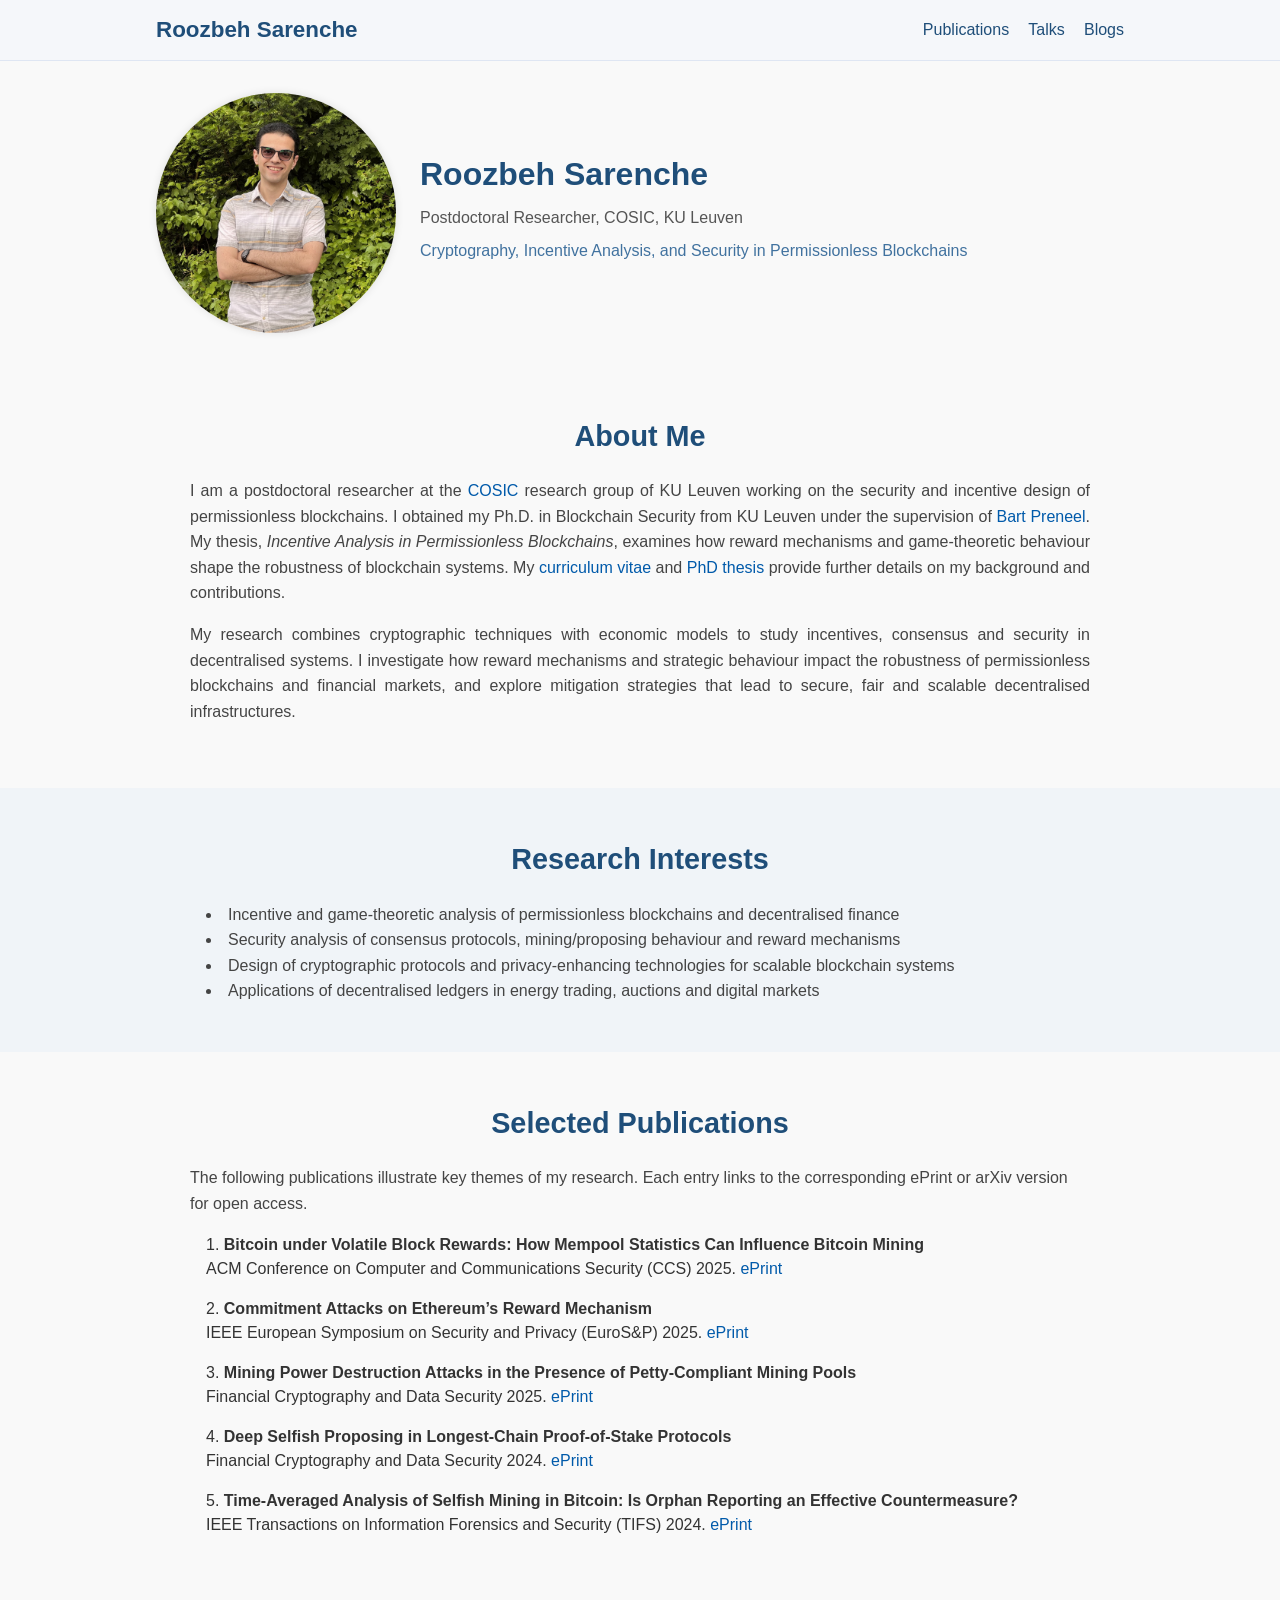
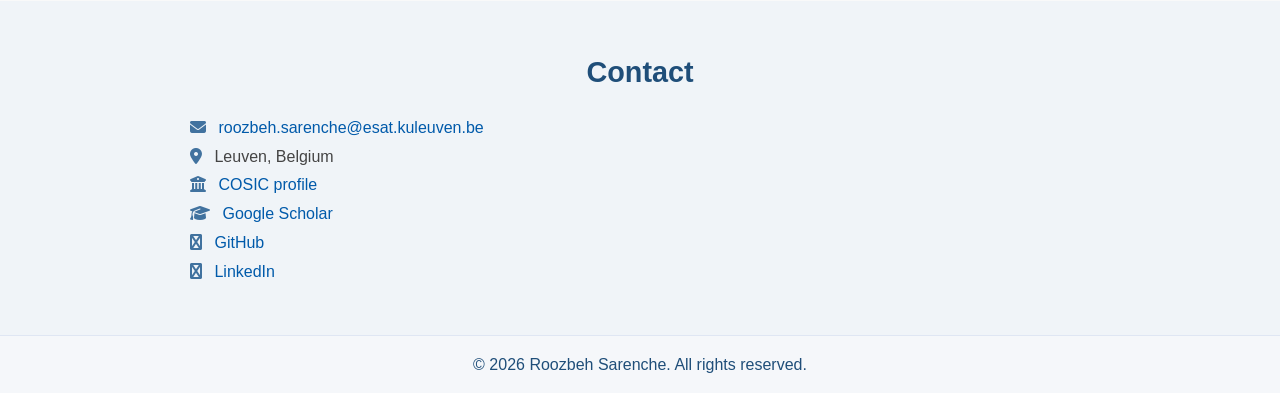
<file: index.html>
<!DOCTYPE html>
<html lang="en">
<head>
    <meta charset="UTF-8">
    <meta name="viewport" content="width=device-width, initial-scale=1.0">
    <title>Roozbeh Sarenche – Blockchain Security &amp; Cryptography</title>
    <link rel="stylesheet" href="style.css">
    <!-- Simple icons via Font Awesome CDN -->
    <link rel="stylesheet" href="https://cdnjs.cloudflare.com/ajax/libs/font-awesome/6.4.0/css/all.min.css" integrity="sha512-Vz6y5kT8pFp3PcW2YgCQP7uOzJ9x+nIHuPu1fGZNeGg6o2TfZ4AkCHuMoRU8qmxQw+k1T2LnIE5sPQXIHvmiHQ==" crossorigin="anonymous" referrerpolicy="no-referrer" />
</head>
<body>
    <header>
        <nav class="navbar">
            <div class="nav-container">
                <a href="index.html" class="logo">Roozbeh&nbsp;Sarenche</a>
                <ul class="nav-links">
                    <!-- Removed the redundant Home entry since the logo links to the homepage -->
                    <li><a href="publications.html">Publications</a></li>
                    <li><a href="talks.html">Talks</a></li>
                    <li><a href="blogs.html">Blogs</a></li>
                </ul>
            </div>
        </nav>
        <div class="profile-header">
            <!-- Updated profile image. The picture size is controlled via CSS. -->
            <img src="assets/profile.jpg" alt="Profile photo" class="profile-photo">
            <div class="header-info">
                <h1>Roozbeh&nbsp;Sarenche</h1>
                <p>Postdoctoral Researcher, COSIC, KU&nbsp;Leuven</p>
                <!-- Updated tagline to better reflect research focus -->
                <p class="tagline">Cryptography, Incentive Analysis, and Security in Permissionless Blockchains</p>
            </div>
        </div>
    </header>
    <main>
        <section id="about" class="section">
            <div class="container">
                <h2>About Me</h2>
                <p>
                    I am a postdoctoral researcher at the
                    <a href="https://www.esat.kuleuven.be/cosic/" target="_blank">COSIC</a>
                    research group of KU&nbsp;Leuven working on the security and incentive design of permissionless blockchains.
                    I obtained my Ph.D. in Blockchain Security from KU&nbsp;Leuven under the supervision of
                    <a href="https://www.esat.kuleuven.be/cosic/people/person/?u=u0003308" target="_blank">Bart&nbsp;Preneel</a>.
                    My thesis, <em>Incentive Analysis in Permissionless Blockchains</em>, examines how reward mechanisms and game‑theoretic behaviour shape the robustness of blockchain systems.  
                    My <a href="assets/cv.pdf" target="_blank">curriculum&nbsp;vitae</a> and
                    <a href="assets/PhD_thesis_Roozbeh_Sarenche.pdf" target="_blank">PhD thesis</a>
                    provide further details on my background and contributions.
                </p>
                <p>
                    My research combines cryptographic techniques with economic models to study incentives, consensus and security in decentralised systems.
                    I investigate how reward mechanisms and strategic behaviour impact the robustness of permissionless blockchains and financial markets, and explore mitigation strategies that lead to secure, fair and scalable decentralised infrastructures.
                </p>
            </div>
        </section>
        <section id="research" class="section alt-bg">
            <div class="container">
                <h2>Research Interests</h2>
                <ul class="research-list">
                    <li>Incentive and game‑theoretic analysis of permissionless blockchains and decentralised finance</li>
                    <li>Security analysis of consensus protocols, mining/proposing behaviour and reward mechanisms</li>
                    <li>Design of cryptographic protocols and privacy‑enhancing technologies for scalable blockchain systems</li>
                    <li>Applications of decentralised ledgers in energy trading, auctions and digital markets</li>
                </ul>
            </div>
        </section>
        <section id="selected-publications" class="section">
            <div class="container">
                <h2>Selected Publications</h2>
                <p>The following publications illustrate key themes of my research. Each entry links to the corresponding ePrint or arXiv version for open access.</p>
                <ol class="pub-list">
                    <li>
                        <strong>Bitcoin under Volatile Block Rewards: How Mempool Statistics Can Influence Bitcoin Mining</strong><br>
                        ACM Conference on Computer and Communications Security (CCS)&nbsp;2025. <a href="https://arxiv.org/abs/2411.11702" target="_blank">ePrint</a>
                    </li>
                    <li>
                        <strong>Commitment Attacks on Ethereum’s Reward Mechanism</strong><br>
                        IEEE European Symposium on Security and Privacy (EuroS&amp;P)&nbsp;2025. <a href="https://arxiv.org/abs/2407.19479" target="_blank">ePrint</a>
                    </li>
                    <li>
                        <strong>Mining Power Destruction Attacks in the Presence of Petty‑Compliant Mining Pools</strong><br>
                        Financial Cryptography and Data Security&nbsp;2025. <a href="https://arxiv.org/abs/2502.07410" target="_blank">ePrint</a>
                    </li>
                    <li>
                        <strong>Deep Selfish Proposing in Longest‑Chain Proof‑of‑Stake Protocols</strong><br>
                        Financial Cryptography and Data Security&nbsp;2024. <a href="https://eprint.iacr.org/2024/622" target="_blank">ePrint</a>
                    </li>
                    <li>
                        <strong>Time‑Averaged Analysis of Selfish Mining in Bitcoin: Is Orphan Reporting an Effective Countermeasure?</strong><br>
                        IEEE Transactions on Information Forensics and Security (TIFS)&nbsp;2024. <a href="https://eprint.iacr.org/2024/363" target="_blank">ePrint</a>
                    </li>
                </ol>
                <!-- The full list of publications is available on the Publications page. -->
            </div>
        </section>
        <section id="contact" class="section alt-bg">
            <div class="container">
                <h2>Contact</h2>
                <ul class="contact-list">
                    <li><i class="fa fa-envelope"></i> <a href="mailto:roozbeh.sarenche@esat.kuleuven.be">roozbeh.sarenche@esat.kuleuven.be</a></li>
                    <li><i class="fa fa-map-marker-alt"></i> Leuven, Belgium</li>
                    <!-- Link to the full profile on the COSIC website -->
                    <li><i class="fa fa-university"></i> <a href="https://www.esat.kuleuven.be/cosic/static_people/roozbeh-sarenche.html" target="_blank">COSIC profile</a></li>
                    <li><i class="fa fa-graduation-cap"></i> <a href="https://scholar.google.com/citations?user=oGGR_XYAAAAJ&hl=en" target="_blank">Google Scholar</a></li>
                    <li><i class="fa fa-github"></i> <a href="https://github.com/RoozbehSrnch" target="_blank">GitHub</a></li>
                    <li><i class="fa fa-linkedin"></i> <a href="https://www.linkedin.com/in/roozbeh-sarenche-826045187" target="_blank">LinkedIn</a></li>
                </ul>
            </div>
        </section>
    </main>
    <footer class="footer">
        <div class="container">
            <p>&copy; 2026 Roozbeh Sarenche. All rights reserved.</p>
        </div>
    </footer>
</body>
</html>
</file>
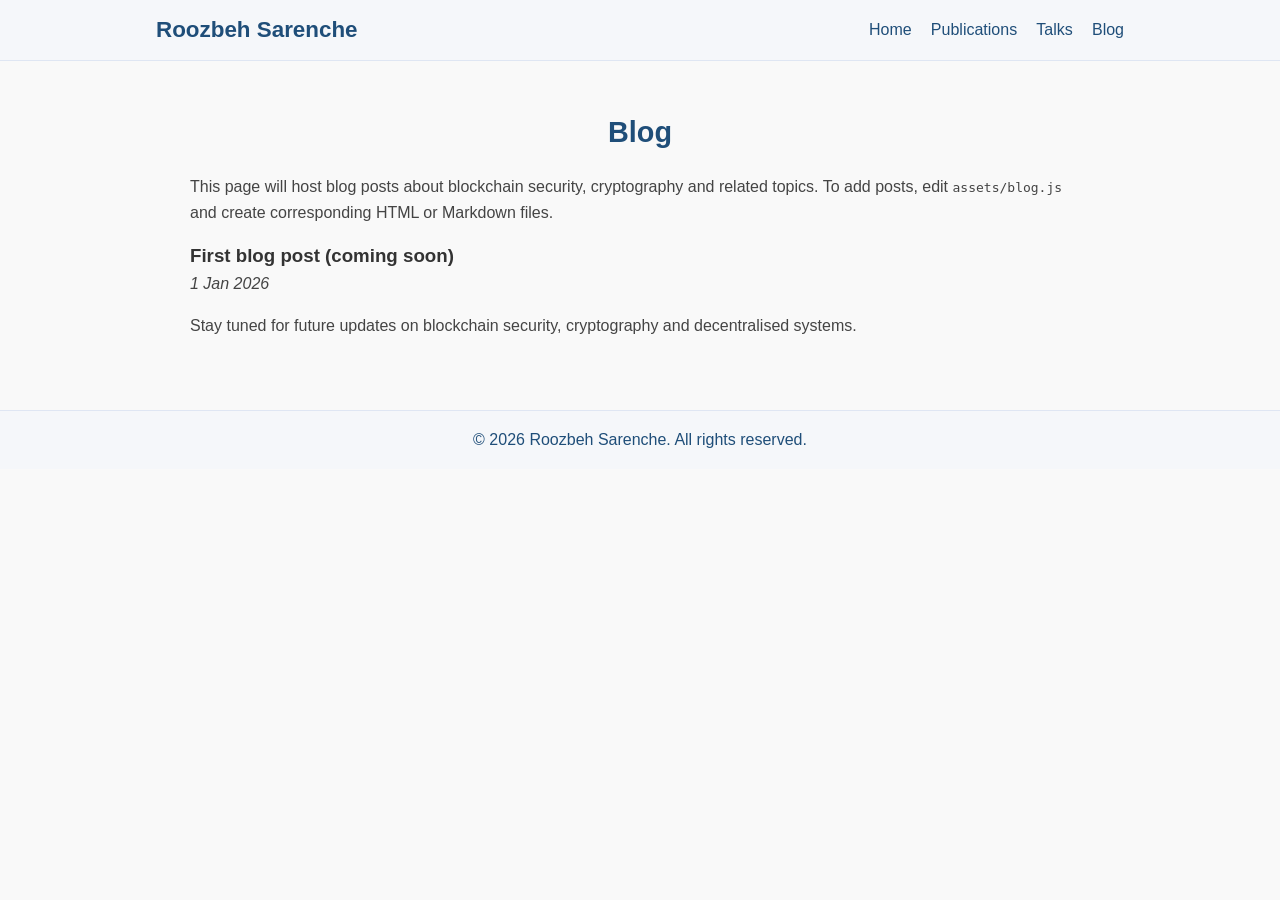
<file: blog.html>
<!DOCTYPE html>
<html lang="en">
<head>
    <meta charset="UTF-8">
    <meta name="viewport" content="width=device-width, initial-scale=1.0">
    <title>Blog – Roozbeh Sarenche</title>
    <link rel="stylesheet" href="style.css">
    <link rel="stylesheet" href="https://cdnjs.cloudflare.com/ajax/libs/font-awesome/6.4.0/css/all.min.css" integrity="sha512-Vz6y5kT8pFp3PcW2YgCQP7uOzJ9x+nIHuPu1fGZNeGg6o2TfZ4AkCHuMoRU8qmxQw+k1T2LnIE5sPQXIHvmiHQ==" crossorigin="anonymous" referrerpolicy="no-referrer" />
</head>
<body>
    <header>
        <nav class="navbar">
            <div class="nav-container">
                <a href="index.html" class="logo">Roozbeh&nbsp;Sarenche</a>
                <ul class="nav-links">
                    <li><a href="index.html">Home</a></li>
                    <li><a href="publications.html">Publications</a></li>
                    <li><a href="talks.html">Talks</a></li>
                    <li><a href="blog.html">Blog</a></li>
                </ul>
            </div>
        </nav>
    </header>
    <main>
        <section class="section">
            <div class="container">
                <h2>Blog</h2>
                <p>This page will host blog posts about blockchain security, cryptography and related topics. To add posts, edit <code>assets/blog.js</code> and create corresponding HTML or Markdown files.</p>
                <div id="blog-list"></div>
            </div>
        </section>
    </main>
    <footer class="footer">
        <div class="container">
            <p>&copy; 2026 Roozbeh Sarenche. All rights reserved.</p>
        </div>
    </footer>
    <!-- Load blog data -->
    <script src="assets/blog.js"></script>
    <script>
    // Render blog posts defined in blog.js
    (function() {
        const container = document.getElementById('blog-list');
        if (typeof blogPosts === 'undefined' || !Array.isArray(blogPosts)) {
            container.innerHTML = '<p>Unable to load blog posts.</p>';
            return;
        }
        blogPosts.sort((a, b) => new Date(b.date) - new Date(a.date));
        blogPosts.forEach(post => {
            const div = document.createElement('div');
            div.style.marginBottom = '1.5rem';
            const dateStr = new Date(post.date).toLocaleDateString('en-GB', { year: 'numeric', month: 'short', day: 'numeric', timeZone: 'UTC' });
            const linkHtml = post.link && post.link !== '#' ? '<a href="' + post.link + '" target="_blank">Read more</a>' : '';
            div.innerHTML = '<h3>' + post.title + '</h3><p><em>' + dateStr + '</em></p><p>' + post.summary + '</p>' + linkHtml;
            container.appendChild(div);
        });
    })();
    </script>
</body>
</html>
</file>
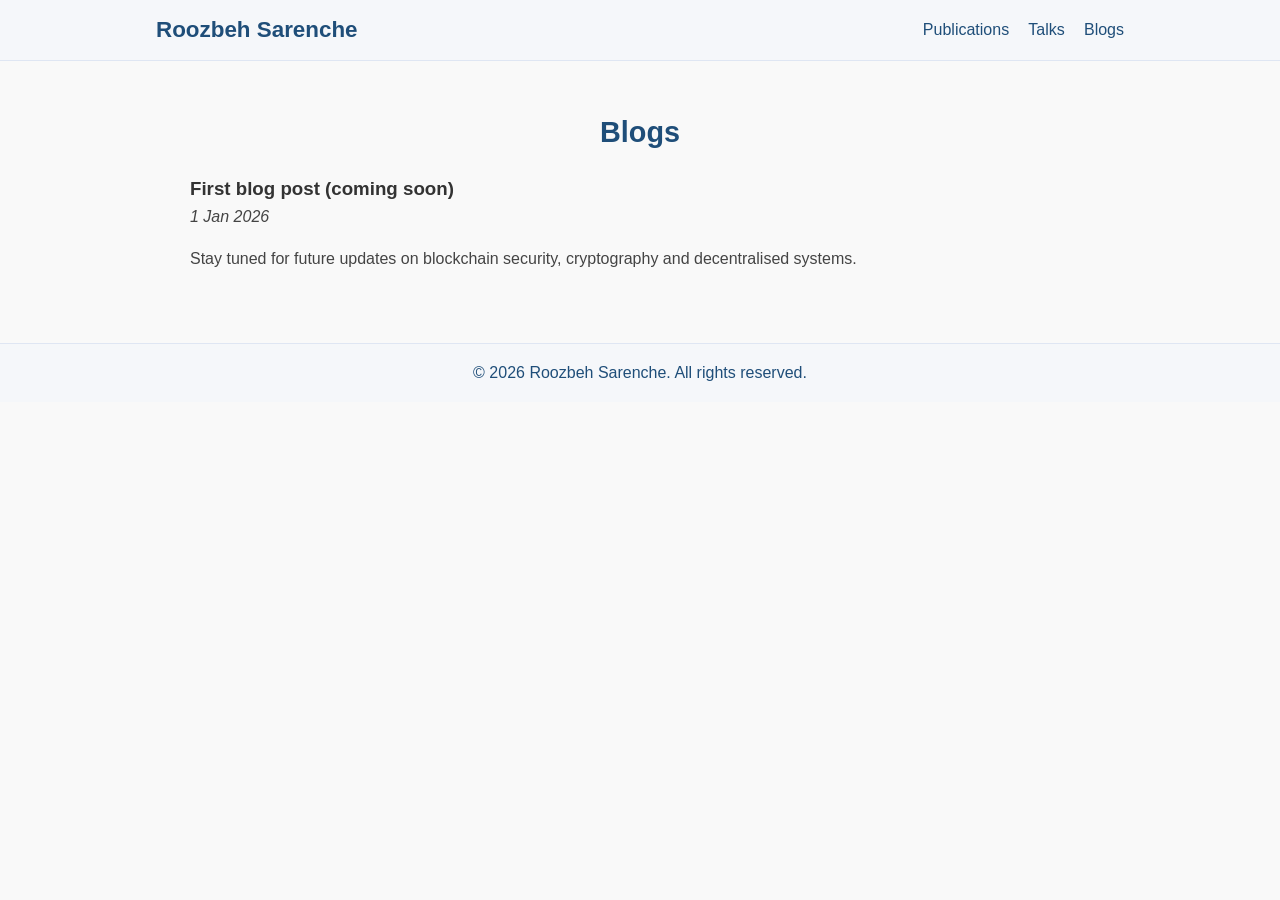
<file: blogs.html>
<!DOCTYPE html>
<html lang="en">
<head>
    <meta charset="UTF-8">
    <meta name="viewport" content="width=device-width, initial-scale=1.0">
    <title>Blogs – Roozbeh Sarenche</title>
    <link rel="stylesheet" href="style.css">
    <link rel="stylesheet" href="https://cdnjs.cloudflare.com/ajax/libs/font-awesome/6.4.0/css/all.min.css" integrity="sha512-Vz6y5kT8pFp3PcW2YgCQP7uOzJ9x+nIHuPu1fGZNeGg6o2TfZ4AkCHuMoRU8qmxQw+k1T2LnIE5sPQXIHvmiHQ==" crossorigin="anonymous" referrerpolicy="no-referrer" />
</head>
<body>
    <header>
        <nav class="navbar">
            <div class="nav-container">
                <a href="index.html" class="logo">Roozbeh&nbsp;Sarenche</a>
                <ul class="nav-links">
                    <!-- Removed the Home entry; the logo already points home -->
                    <li><a href="publications.html">Publications</a></li>
                    <li><a href="talks.html">Talks</a></li>
                    <li><a href="blogs.html">Blogs</a></li>
                </ul>
            </div>
        </nav>
    </header>
    <main>
        <section class="section">
            <div class="container">
                <h2>Blogs</h2>
                <!-- Blog entries are loaded from assets/blog.js -->
                <div id="blog-list"></div>
            </div>
        </section>
    </main>
    <footer class="footer">
        <div class="container">
            <p>&copy; 2026 Roozbeh Sarenche. All rights reserved.</p>
        </div>
    </footer>
    <!-- Load blog data -->
    <script src="assets/blog.js"></script>
    <script>
    // Render blog posts defined in blog.js
    (function() {
        const container = document.getElementById('blog-list');
        if (typeof blogPosts === 'undefined' || !Array.isArray(blogPosts)) {
            container.innerHTML = '<p>Unable to load blog posts.</p>';
            return;
        }
        blogPosts.sort((a, b) => new Date(b.date) - new Date(a.date));
        blogPosts.forEach(post => {
            const div = document.createElement('div');
            div.style.marginBottom = '1.5rem';
            const dateStr = new Date(post.date).toLocaleDateString('en-GB', { year: 'numeric', month: 'short', day: 'numeric', timeZone: 'UTC' });
            const linkHtml = post.link && post.link !== '#' ? '<a href="' + post.link + '" target="_blank">Read more</a>' : '';
            div.innerHTML = '<h3>' + post.title + '</h3><p><em>' + dateStr + '</em></p><p>' + post.summary + '</p>' + linkHtml;
            container.appendChild(div);
        });
    })();
    </script>
</body>
</html>
</file>
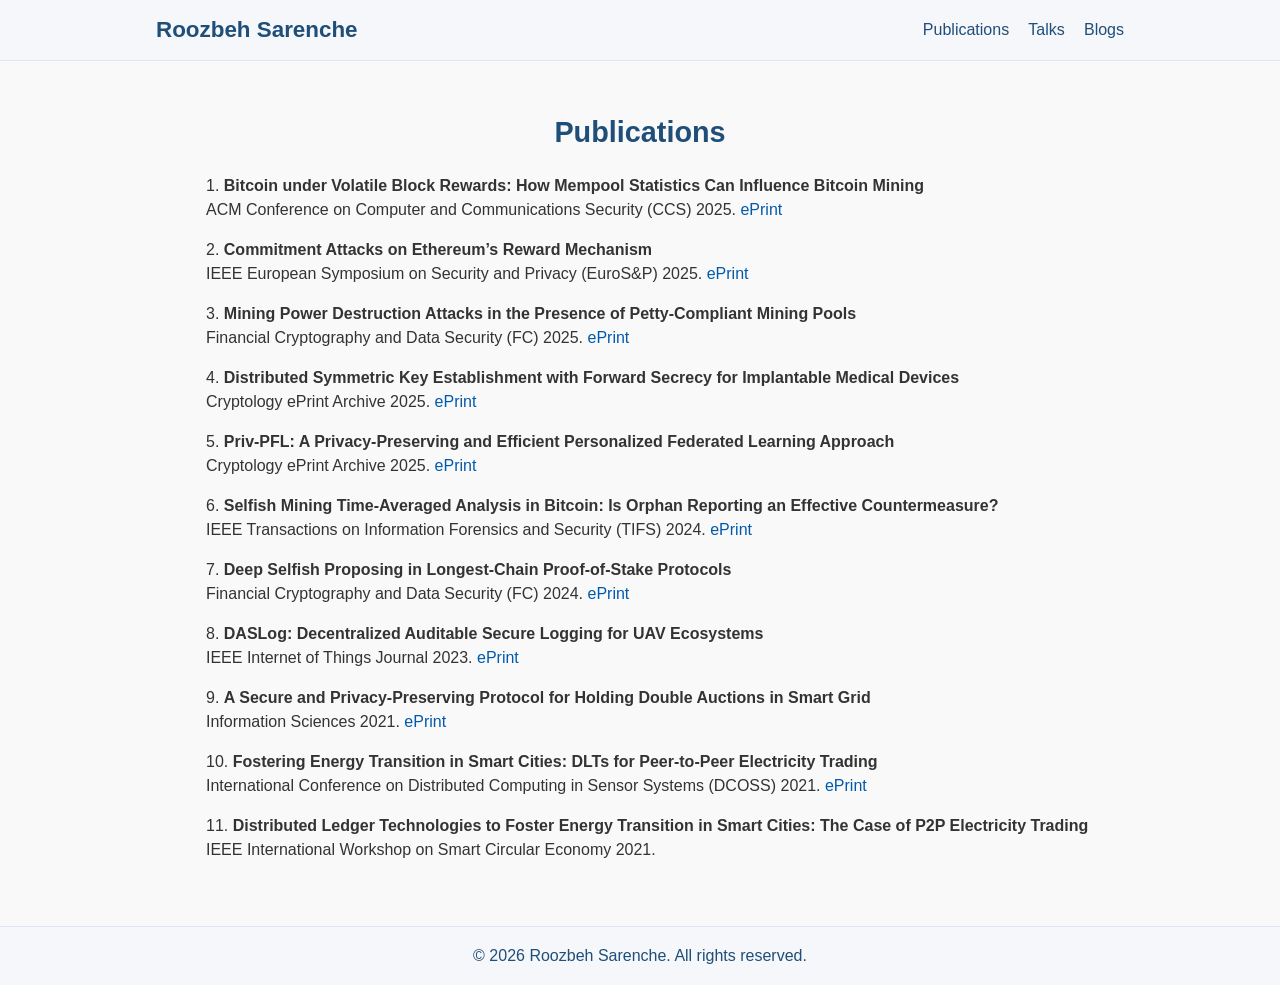
<file: publications.html>
<!DOCTYPE html>
<html lang="en">
<head>
    <meta charset="UTF-8">
    <meta name="viewport" content="width=device-width, initial-scale=1.0">
    <title>Publications – Roozbeh Sarenche</title>
    <link rel="stylesheet" href="style.css">
    <link rel="stylesheet" href="https://cdnjs.cloudflare.com/ajax/libs/font-awesome/6.4.0/css/all.min.css" integrity="sha512-Vz6y5kT8pFp3PcW2YgCQP7uOzJ9x+nIHuPu1fGZNeGg6o2TfZ4AkCHuMoRU8qmxQw+k1T2LnIE5sPQXIHvmiHQ==" crossorigin="anonymous" referrerpolicy="no-referrer" />
</head>
<body>
    <header>
        <nav class="navbar">
            <div class="nav-container">
                <a href="index.html" class="logo">Roozbeh&nbsp;Sarenche</a>
                <ul class="nav-links">
                    <!-- Removed the Home entry; the logo already points home -->
                    <li><a href="publications.html">Publications</a></li>
                    <li><a href="talks.html">Talks</a></li>
                    <li><a href="blogs.html">Blogs</a></li>
                </ul>
            </div>
        </nav>
    </header>
    <main>
        <section class="section">
            <div class="container">
                <h2>Publications</h2>
                <!-- The publications list is generated from assets/publications.js -->
                <ol id="publications-list" class="pub-list"></ol>
            </div>
        </section>
    </main>
    <footer class="footer">
        <div class="container">
            <p>&copy; 2026 Roozbeh Sarenche. All rights reserved.</p>
        </div>
    </footer>
    <!-- Load publications data -->
    <script src="assets/publications.js"></script>
    <script>
    // Render publications defined in publications.js
    (function() {
        const list = document.getElementById('publications-list');
        if (typeof publications === 'undefined' || !Array.isArray(publications)) {
            list.innerHTML = '<li>Unable to load publications.</li>';
            return;
        }
        // sort by year descending
        publications.sort((a, b) => b.year - a.year);
        publications.forEach(pub => {
            const li = document.createElement('li');
            const linkHtml = pub.link ? ' <a href="' + pub.link + '" target="_blank">ePrint</a>' : '';
            li.innerHTML = '<strong>' + pub.title + '</strong><br>' + pub.conference + ' ' + pub.year + '.' + linkHtml;
            list.appendChild(li);
        });
    })();
    </script>
</body>
</html>
</file>
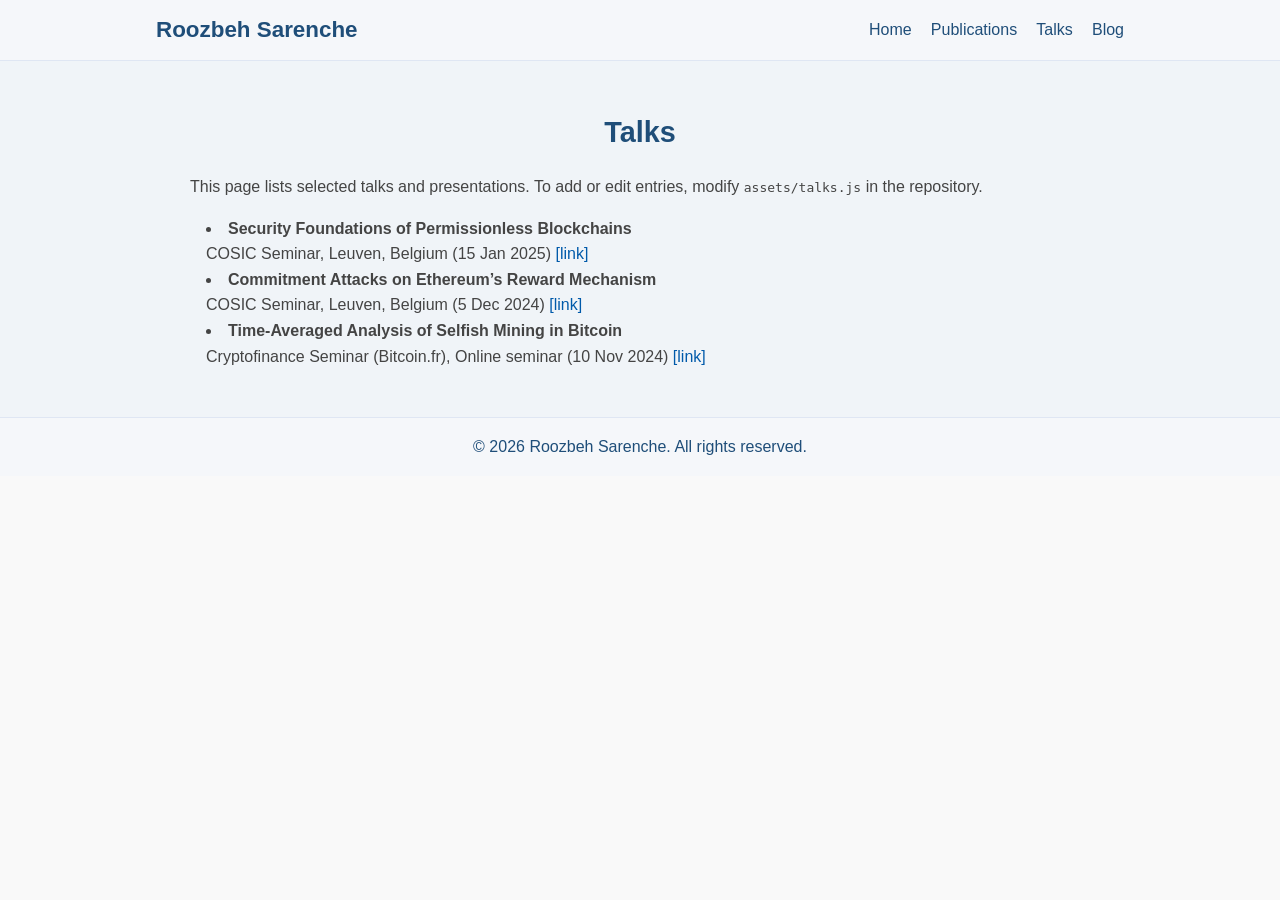
<file: talks.html>
<!DOCTYPE html>
<html lang="en">
<head>
    <meta charset="UTF-8">
    <meta name="viewport" content="width=device-width, initial-scale=1.0">
    <title>Talks – Roozbeh Sarenche</title>
    <link rel="stylesheet" href="style.css">
    <link rel="stylesheet" href="https://cdnjs.cloudflare.com/ajax/libs/font-awesome/6.4.0/css/all.min.css" integrity="sha512-Vz6y5kT8pFp3PcW2YgCQP7uOzJ9x+nIHuPu1fGZNeGg6o2TfZ4AkCHuMoRU8qmxQw+k1T2LnIE5sPQXIHvmiHQ==" crossorigin="anonymous" referrerpolicy="no-referrer" />
</head>
<body>
    <header>
        <nav class="navbar">
            <div class="nav-container">
                <a href="index.html" class="logo">Roozbeh&nbsp;Sarenche</a>
                <ul class="nav-links">
                    <li><a href="index.html">Home</a></li>
                    <li><a href="publications.html">Publications</a></li>
                    <li><a href="talks.html">Talks</a></li>
                    <li><a href="blog.html">Blog</a></li>
                </ul>
            </div>
        </nav>
    </header>
    <main>
        <section class="section alt-bg">
            <div class="container">
                <h2>Talks</h2>
                <p>This page lists selected talks and presentations. To add or edit entries, modify <code>assets/talks.js</code> in the repository.</p>
                <ul id="talks-list" class="research-list"></ul>
            </div>
        </section>
    </main>
    <footer class="footer">
        <div class="container">
            <p>&copy; 2026 Roozbeh Sarenche. All rights reserved.</p>
        </div>
    </footer>
    <!-- Load talks data -->
    <script src="assets/talks.js"></script>
    <script>
    // Render talks defined in talks.js
    (function() {
        const list = document.getElementById('talks-list');
        if (typeof talks === 'undefined' || !Array.isArray(talks)) {
            list.innerHTML = '<li>Unable to load talks.</li>';
            return;
        }
        talks.sort((a, b) => new Date(b.date) - new Date(a.date));
        talks.forEach(talk => {
            const li = document.createElement('li');
            const date = new Date(talk.date).toLocaleDateString('en-GB', { year: 'numeric', month: 'short', day: 'numeric' });
            const linkHtml = talk.link ? ' <a href="' + talk.link + '" target="_blank">[link]</a>' : '';
            li.innerHTML = '<strong>' + talk.title + '</strong><br>' + talk.event + ', ' + talk.location + ' (' + date + ')' + linkHtml;
            list.appendChild(li);
        });
    })();
    </script>
</body>
</html>
</file>
<file: style.css>
/* Basic reset */
* {
    margin: 0;
    padding: 0;
    box-sizing: border-box;
}

body {
    font-family: Arial, Helvetica, sans-serif;
    line-height: 1.6;
    color: #333;
    background-color: #f9f9f9;
}

a {
    color: #005aaa;
    text-decoration: none;
}

a:hover {
    text-decoration: underline;
}

/* Navigation */
.navbar {
    /* Use the same subtle colour as the footer for both upper and lower bars */
    width: 100%;
    position: relative;
    z-index: 10;
    background: #f5f7fa;
    border-bottom: 1px solid #dfe6f3;
    color: #333;
}

.nav-container {
    max-width: 1000px;
    margin: 0 auto;
    display: flex;
    justify-content: space-between;
    align-items: center;
    padding: 0.75rem 1rem;
}

.logo {
    font-size: 1.4rem;
    font-weight: bold;
    color: #1f4e79;
}

.nav-links {
    list-style: none;
    display: flex;
    gap: 1.2rem;
}

.nav-links li a {
    color: #1f4e79;
    font-weight: 500;
    transition: color 0.3s ease;
}

.nav-links li a:hover {
    color: #41729F;
}

/* Header profile section */
.profile-header {
    display: flex;
    flex-direction: row;
    align-items: center;
    justify-content: flex-start;
    padding: 2rem 1rem;
    max-width: 1000px;
    margin: 0 auto;
}

.profile-photo {
    /* Increase the profile photo size to roughly twice the original */
    width: 240px;
    height: 240px;
    border-radius: 50%;
    object-fit: cover;
    margin-right: 1.5rem;
    box-shadow: 0 0 8px rgba(0,0,0,0.1);
}

.header-info h1 {
    font-size: 2rem;
    margin-bottom: 0.3rem;
    color: #1f4e79;
}

.header-info p {
    font-size: 1rem;
    color: #555;
    margin-bottom: 0.5rem;
}

.header-info .tagline {
    font-weight: 500;
    color: #41729F;
    margin-bottom: 0.8rem;
}

.header-info .btn {
    margin-top: 0.5rem;
}

/* Sections */
.section {
    padding: 3rem 1rem;
}

.alt-bg {
    background-color: #f0f4f8;
}

.container {
    max-width: 900px;
    margin: 0 auto;
}

.section h2 {
    font-size: 1.8rem;
    margin-bottom: 1.2rem;
    text-align: center;
    color: #1f4e79;
}

.section p {
    margin-bottom: 1rem;
    color: #444;
}

/*
 * Ensure paragraphs in the About section have equal margins on both sides and
 * aligned text edges. By using text-align: justify, lines will stretch to
 * fill the available width so both the left and right margins are even.
 */
#about p {
    text-align: justify;
    /* Keep the last line left‑aligned to avoid excessive spacing */
    text-align-last: left;
}

/*
 * Responsive adjustments
 * These rules improve the layout on smaller screens (tablets and mobile phones).
 * The navigation links stack vertically, the profile header becomes a column
 * layout with centered content, and the profile photo is slightly smaller.
 */
@media (max-width: 768px) {
    /* Stack the nav items below the logo */
    .nav-container {
        flex-direction: column;
        align-items: flex-start;
    }
    .nav-links {
        flex-direction: column;
        width: 100%;
        gap: 0.5rem;
        margin-top: 0.5rem;
    }
    .nav-links li a {
        padding: 0.25rem 0;
    }
    /* Stack the profile header content */
    .profile-header {
        flex-direction: column;
        align-items: center;
        text-align: center;
    }
    .profile-photo {
        width: 180px;
        height: 180px;
        margin: 0 0 1rem 0;
    }
    .profile-header h1 {
        font-size: 1.8rem;
        margin-top: 0;
    }
    /* Provide horizontal padding on small screens */
    .container {
        padding-left: 1rem;
        padding-right: 1rem;
    }
}

.btn {
    display: inline-block;
    background-color: #41729F;
    color: #fff;
    padding: 0.5rem 1.0rem;
    border-radius: 4px;
    margin-top: 0.5rem;
    transition: background 0.3s ease;
}

.btn:hover {
    background-color: #1f4e79;
    text-decoration: none;
}

/* Lists */
.research-list {
    list-style: disc inside;
    margin-left: 1rem;
    color: #444;
}

.pub-list {
    list-style: decimal inside;
    margin-left: 1rem;
    line-height: 1.5;
}

.pub-list li {
    margin-bottom: 1rem;
}

/* Timeline */
.timeline {
    border-left: 3px solid #41729F;
    padding-left: 1.5rem;
    margin-bottom: 2rem;
}

.timeline-item {
    margin-bottom: 1.5rem;
}

.timeline-item h3 {
    font-size: 1.1rem;
    margin-bottom: 0.2rem;
    color: #1f4e79;
}

.timeline-date {
    font-size: 0.9rem;
    color: #777;
    margin-bottom: 0.4rem;
}

/* Contact */
.contact-list {
    list-style: none;
    margin-top: 1rem;
    line-height: 1.8;
    color: #444;
}

.contact-list li i {
    margin-right: 0.5rem;
    color: #41729F;
}

/* Footer */
.footer {
    /* Match the navigation bar colour for consistency */
    background-color: #f5f7fa;
    color: #1f4e79;
    padding: 1rem;
    text-align: center;
    border-top: 1px solid #dfe6f3;
}
</file>
